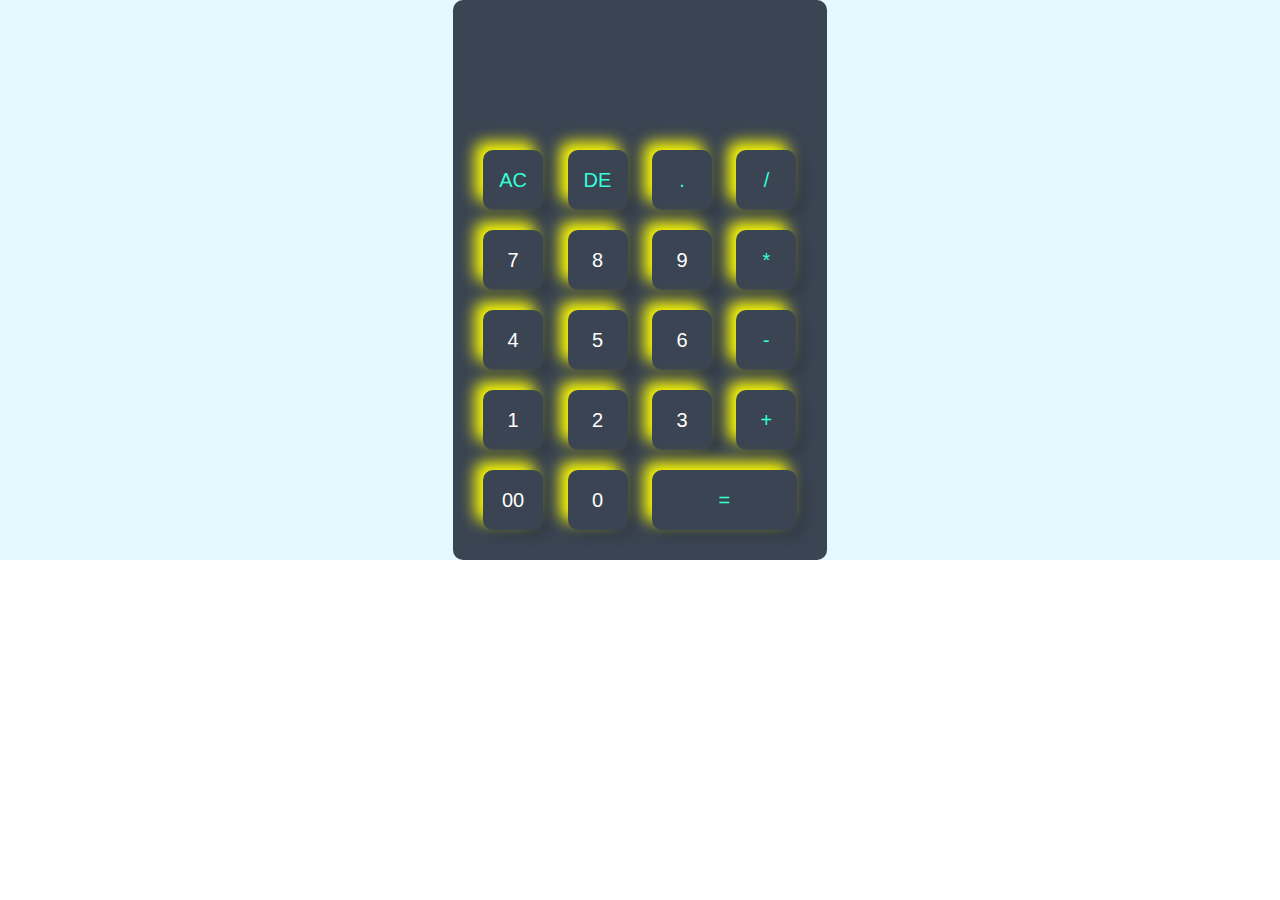
<file: calculator/index.html>
<!DOCTYPE html>
<html>
<head>
    
    <meta name="viewport" content="width=device-width, initial-scale=1.0">
    <title>Calculator using javascript</title>
    <link rel="stylesheet" href="style.css"
</head>
<body>
    <div class="container">
    <div class="calculator">
        <form>
            <div class="display">
            <input type="text" name="display">
        </div>
        <div>
            <input type="button" value="AC" onclick="display.value=''"class="operator">
            <input type="button" value="DE" onclick="display.value= display.value.toString().slice(0,-1)" class="operator">
            <input type="button" value="." onclick="display.value+='.'" class="operator">
            <input type="button" value="/" onclick="display.value+='/'" class="operator">
        </div>
        <div>
            <input type="button" value="7" onclick="display.value += '7'">
            <input type="button" value="8" onclick="display.value += '8'">
            <input type="button" value="9" onclick="display.value += '9'">
            <input type="button" value="*" onclick="display.value += '*'" class="operator">
        </div>
        <div>
            <input type="button" value="4" onclick="display.value += '4'">
            <input type="button" value="5" onclick="display.value += '5'">
            <input type="button" value="6" onclick="display.value += '6'">
            <input type="button" value="-" onclick="display.value += '-' "class="operator">
        </div>
        <div>
            <input type="button" value="1" onclick="display.value += '1'">
            <input type="button" value="2" onclick="display.value += '2'">
            <input type="button" value="3" onclick="display.value += '3'">
            <input type="button" value="+" onclick="display.value += '+'" class="operator">
        </div>
        <div>
            <input type="button" value="00" onclick="display.value += '00'">
            <input type="button" value="0"  onclick="display.value += '0'">
            <input type="button" value="="  onclick="display.value = eval(display.value)" class="equal operator">
            
        </div>

        </form>



    </div>
</div>
    
</body>
</html>
</file>
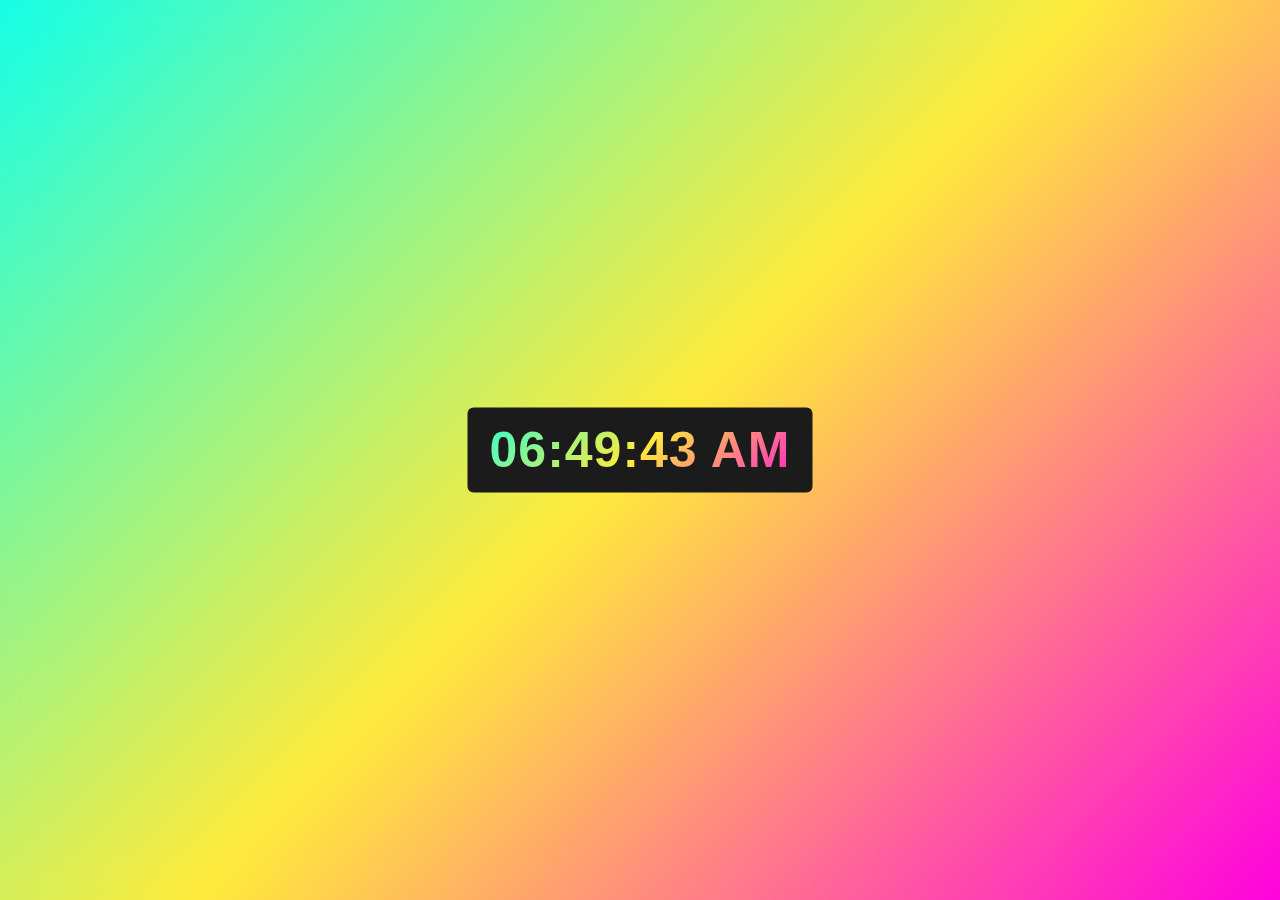
<file: Digital Clock/index.html>
<!DOCTYPE html>
<html lang="en">
<head>
    <meta charset="UTF-8">
    <title>Digital Clock with Glowing Effect</title>
    <link rel="stylesheet" href="style.css">
</head>
<body>
    <div class="wrapper">
        <div class="display">
            <div id="time">12:00:00 PM</div>
        </div>
        <span></span>
        <span></span>
    </div>

    <script>
        setInterval(()=>{
        const time = document.querySelector("#time");
        let date= new Date();
        let hours = date.getHours();
        let minutes = date.getMinutes();
        let seconds = date.getSeconds();
        let day_night = "AM";
        if(hours > 12){
            day_night = "PM";
            hours = hours - 12;
        }
        if(hours < 10) {
            hours = "0" + hours;
        }
        if(minutes < 10){
            minutes = "0" + minutes;
        }
        if(seconds < 10){
            seconds = "0" + seconds;
        }
        time.textContent= hours + ":" + minutes +":" +seconds + " " + day_night;
    });
    </script>
</body>
</html>
</file>
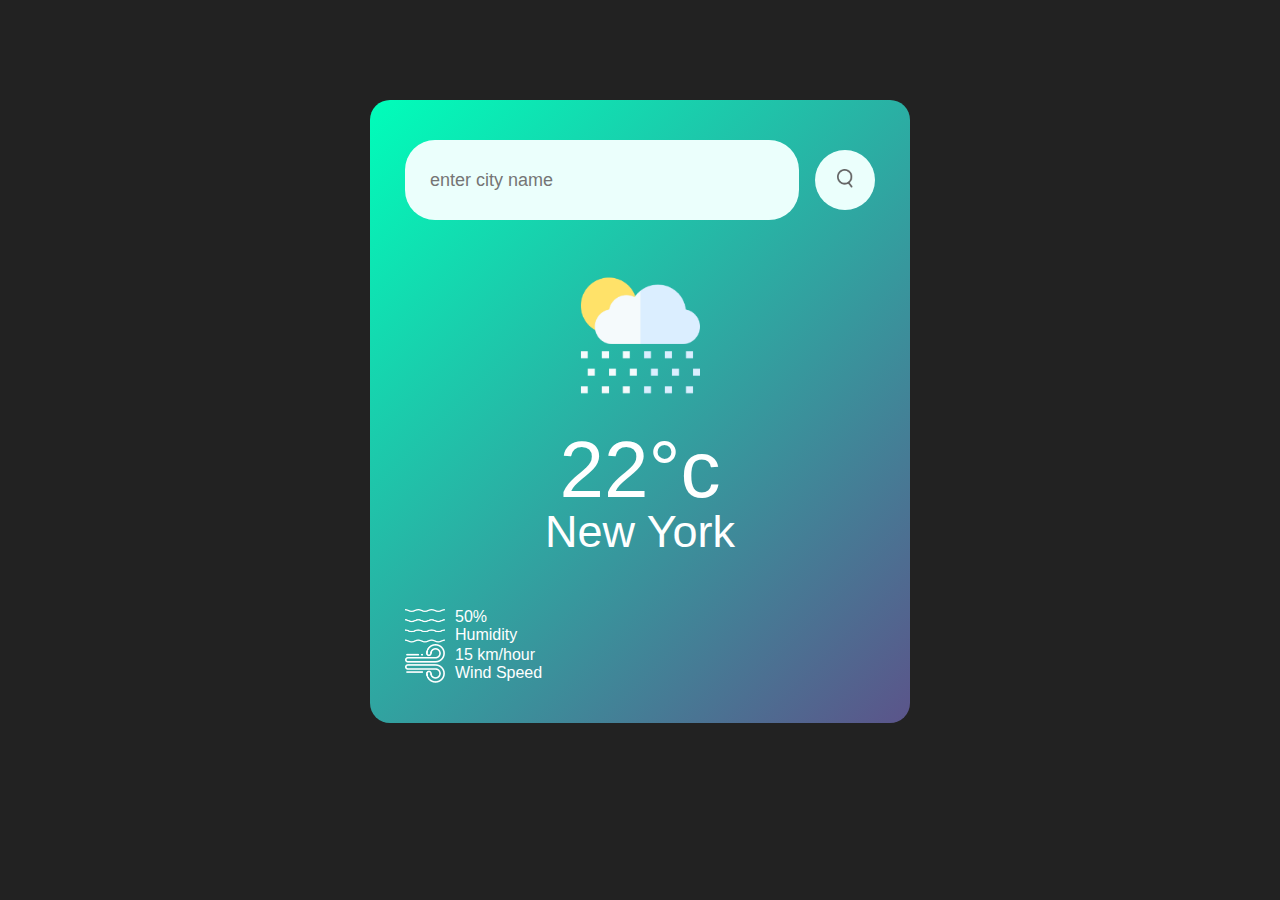
<file: Weather App/index.html>
<!DOCTYPE html> 
<html>
<head>
    <meta name="viewport" content="width=device-width, initial-scale=1.0">
    <title>Weather App</title>
    <link rel="stylesheet" href="style.css">
</head>
<body>

<div class="card">
    <div class="search">
        <input type="text" placeholder="enter city name" spellcheck="false">
        <button><img src="images/search.png"></button>
    </div>
    <div class="weather">
        <img src="images/rain.png" class="weather-icon">
        <h1 class="temp">22°c</h1>
        <h2 class="city">New York</h2>
        <div class="details"></div>
        <div class="col">
            <img src="images/humidity.png">
            <div>
                <p class="humidity">50%</p>
                <p>Humidity</p>
            </div>
        </div>
        <div class="col">
            <img src="images/wind.png">
            <div>
                <p class="wind">15 km/hour</p>
                <p>Wind Speed</p>
            </div>
        </div>
    </div>
</div>
</div>
    
<script>
const apiKey="d6e2b813bcf3c97ff5b05a130fc0c83c";
const apiUrl="https://api.openweathermap.org/data/2.5/weather?&appid=&units=metric&q=bangalore";

async function checkWheather(){

    const response = await fetch(apiUrl + `&appid=${apiKey}`);
    var data = await response.json();

    console.log(data);
}


checkWeather();

</script>
</body>
</html>
</file>
<file: calculator/style.css>
*{
   margin:0;
   padding:0;
   font-family:'Poppins', sans-serif;
   box-sizing: border-box;
}


.container{
    width:100%;
    height: 100 vh;
    background: #e3f9ff;
    display: flex;
    align-items: center;
    justify-content: center;
}

.calculator{
    background:  #3a4452;
    padding: 20px;
    border-radius: 10px;
}

.calculator form input {
    border: 0;
    outline: 0;
    width: 60px;
    height: 60px;
    border-radius: 10px;    
    box-shadow: -8px -8px 15px rgba(255,255,0.1),5px 5px 15px rgba(0,0,0,0.2);
    background: transparent;
    font-size: 20px;
    color: #fff;
    cursor: pointer;
    margin: 10px;
}

form .display{
    display:flex;
    justify-content: flex-end;
    margin: 20px 0;
}
form .display input{
    text-align: right;
    flex: 1;
    font-size: 45px;
    box-shadow: none;
}
form input.equal{
    width: 145px;
}

 form input.operator{
    color: #33ffd8;
}
</file>
<file: Digital Clock/style.css>
*{
    margin: 0;
    padding: 0;
    font-family: 'poppins',sans-serif;
}
html,body{
    display: grid;
    height: 100%;
    place-items: center;
    background: #000;
}
.wrapper{
    height: 100px;
    width: 360px;
    cursor: default;
    background: linear-gradient(135deg, #14ffe9, #ffeb3b, #ff00e0);
    border-radius: 10px;    
    animation: animate 1.5s linear infinite;
}
.wrapper .display,
.wrapper span{
    position: absolute;
    top: 50%;
    left: 50%;
    transform: translate(-50%, -50%);
}
.wrapper .display{
    z-index: 999;
    background: #1b1b1b;
    height: 85px;
    width: 345px;
    border-radius: 6px;
    text-align: center;
}
.wrapper .display #time{
line-height: 85px;
font-size: 50px;
font-weight: 600;
letter-spacing: 1px;
background: linear-gradient(135deg, #14ffe9, #ffeb3b, #ff00e0);
-webkit-background-clip: text;
-webkit-text-fill-color: transparent;
animation: animate 1.5s linear infinite;
}
@keyframes animate{
    100%{
        filter: hue-rotate(360deg);
    }
}
.wrapper span{
    height: 100%;
    width: 100%;
    background: inherit;
}
.wrapper span:first-child{
    filter:blur(10px);
}
.wrapper span:last-child{
    filter:blur(20px);
}
</file>
<file: Weather App/style.css>
*{
    margin: 0;
    padding: 0;
    font-family: 'poppins', sans-serif;
    box-sizing: border box;
}
body{
    background: #222;
}
.card{
    width: 90%;
    max-width: 470px;
    background: linear-gradient(135deg,#00feba,#5b548a);
    color: #fff;
    margin: 100px auto 0;
    border-radius: 20px;
    padding: 40px 35px;
    text-align: center;
}
.search{
    width: 100%;
    display: flex;
    align-items: center;
    justify-content: space-between;
}
.search input{
    border: 0;
    outline: 0;
    background: #ebfffc;
    color: #555;
    padding: 10px 25px;
    height: 60px;
    border-radius: 30px;
    flex: 1;
    margin-right: 16px;
    font-size: 18px;
}
.search button{
    border: 0;
    outline: 0;
    background: #ebfffc;
    border-radius: 50%;
    width: 60px;
    height: 60px;
    cursor: pointer;
    }
    .search button img{
        width: 16px;
    }
    .weather-icon{
        width: 170px;
        margin-top: 30px;
    }
    .weather h1{
        font-size: 80px;
        font-weight: 500;
    }
    .weather h2{
        font-size: 45px;
        font-weight: 400;
        margin-top: -10px;
    }
.details{
    display: flex;
    align-items: center;
    justify-content: space-between;
    padding: 0 20px;
    margin-top: 50px;
}
.col{
    display: flex;
    align-items: center;
    text-align: left;
}
.col img{
    width: 40px;
    margin-right: 10px;
}
.humididty,wind {
    font-size: 28px;
    margin-top: ;
}
</file>
